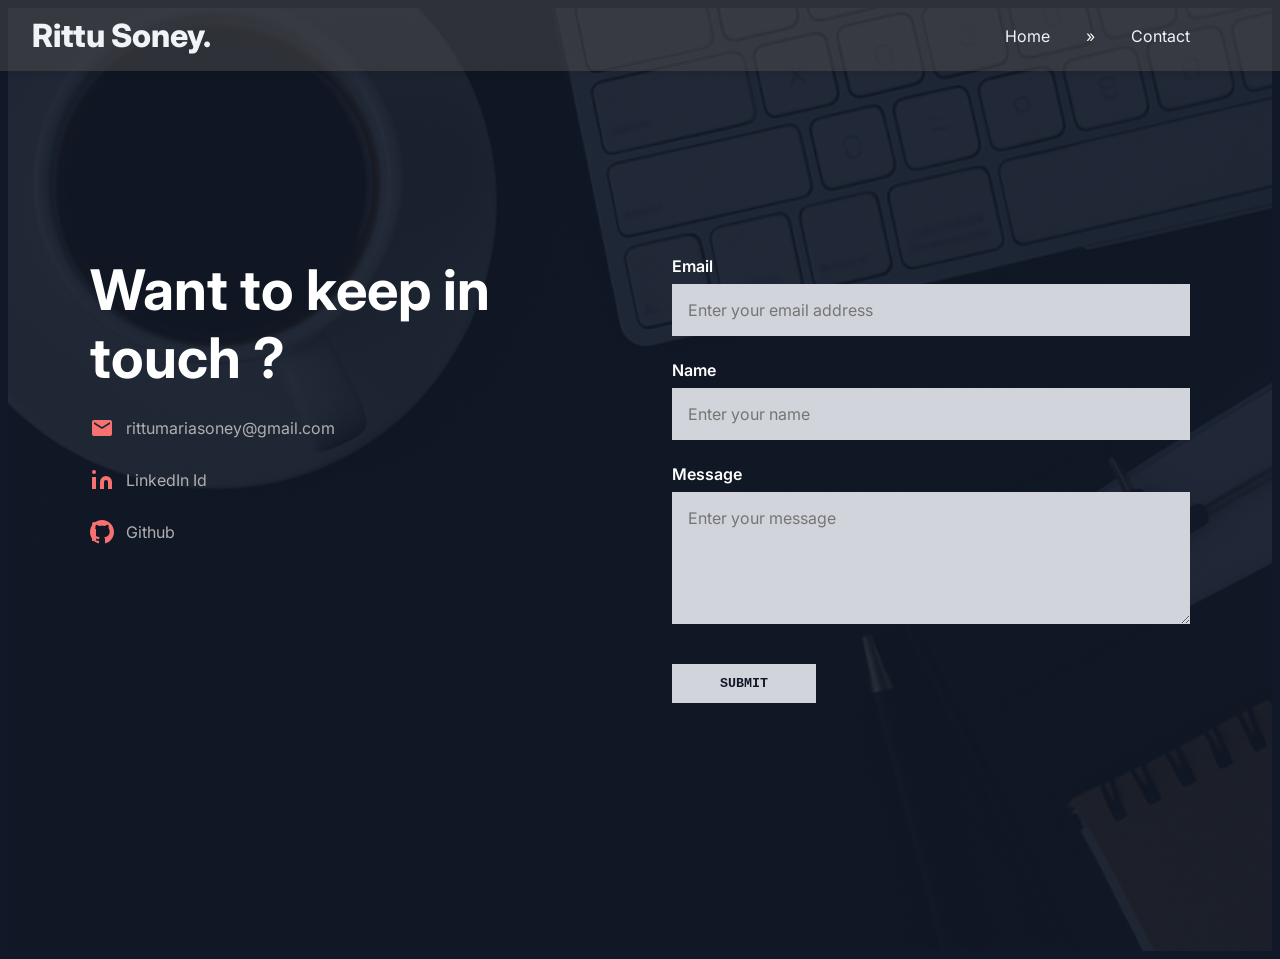
<file: contact.html>
<!doctype html>
<html lang="en">
<head>
  <meta charset="UTF-8" />
  <meta name="viewport" content="width=device-width, initial-scale=1.0" />
  <title>Contact - Rittu</title>
  <link rel="stylesheet" href="style.css"> 
</head>
<body>

  <nav class="custom-header1" style="background:rgba(83, 81, 81, 0.466);box-shadow: 0 2px 8px rgba(0,0,0,0.1);">
      <div style="display: flex; justify-content: space-between; align-items: center;">
        <a href="index.html" class="nav-link" style="font-size: 32px; font-weight: 800;">Rittu Soney.</a>
        <ul style="display: flex; gap: 1rem;">
        <li><a href="index.html" class="nav-link" >Home</a></li>
        <li style="color: white;">»</li>
        <li><a class="nav-link" href="contact.html"> Contact</a></li>
        </ul>
      </div>
  </nav>

  <main class="contact-wrapper">
    <div class="contact-container">
      
      <div class="contact-left">
        <h1>Want to keep in touch ?</h1>

        <div class="social-details">
          <!-- Email-->
            <div class="details">
                <svg class="contact-icon" fill="currentColor" viewBox="0 0 24 24"><path d="M20 4H4c-1.1 0-1.99.9-1.99 2L2 18c0 1.1.9 2 2 2h16c1.1 0 2-.9 2-2V6c0-1.1-.9-2-2-2zm0 4l-8 5-8-5V6l8 5 8-5v2z"></path></svg>
                <span>rittumariasoney@gmail.com</span>
            </div>
            <!-- LinkedIn-->
            <div class="details">
                <svg class="contact-icon" fill="currentColor" viewBox="0 0 24 24"><path d="M16 8a6 6 0 0 1 6 6v7h-4v-7a2 2 0 0 0-2-2 2 2 0 0 0-2 2v7h-4v-7a6 6 0 0 1 6-6z"></path><rect width="4" height="12" x="2" y="9"/><circle cx="4" cy="4" r="2"/></svg>
                <a href="https://in.linkedin.com/in/rittusoney">LinkedIn Id</a>
            </div>
            <!-- Github-->
                <div class="details">
                    <svg class="contact-icon" fill="currentColor" viewBox="0 0 24 24" xmlns="http://www.w3.org/2000/svg"><path d="M12 0c-6.626 0-12 5.373-12 12 0 5.302 3.438 9.803 8.216 11.319.6.111.828-.262.828-.584 0-.291-.015-1.05-.015-2.059-3.338.724-4.042-1.61-4.042-1.61-.545-1.385-1.332-1.755-1.332-1.755-1.089-.745.083-.73.083-.73 1.205.084 1.838 1.238 1.838 1.238 1.07 1.835 2.809 1.305 3.496.998.108-.77.42-1.304.762-1.603-2.665-.3-5.466-1.332-5.466-5.93 0-1.31.469-2.384 1.236-3.224-.124-.302-.535-1.523.117-3.176 0 0 1.008-.323 3.301 1.23.957-.266 1.983-.399 3.003-.404 1.02.005 2.045.138 3.003.404 2.29-1.553 3.297-1.23 3.297-1.23.652 1.653.24 2.874.118 3.176.766.84 1.235 1.914 1.235 3.224 0 4.61-2.805 5.625-5.474 5.923.43.372.823 1.102.823 2.222 0 1.604-.015 2.896-.015 3.286 0 .324.225.7.834.583C20.562 21.802 24 17.301 24 12c0-6.627-5.373-12-12-12z"></path><rect width="4" height="12" x="2" y="9"/><circle cx="4" cy="4" r="2"/></svg>
                    <a href="https://github.com/RittuSoney"style="color: #afafaf;text-decoration: none;">Github</a>
                </div> 

                <!-- Phone 
                <div class="flex items-center justify-center md:justify-start space-x-2">
                    <svg class="w-5 h-5 text-red-400 contact-icon" fill="currentColor" viewBox="0 0 24 24" xmlns="http://www.w3.org/2000/svg"><path d="M6.62 10.79c1.44 2.83 3.76 5.14 6.59 6.59l2.2-2.2c.27-.27.67-.36 1.02-.24 1.12.37 2.33.57 3.57.57.55 0 1 .45 1 1V20c0 .55-.45 1-1 1-9.39 0-17-7.61-17-17 0-.55.45-1 1-1h3.5c.55 0 1 .45 1 1 0 1.25.2 2.45.57 3.57.11.35.03.74-.25 1.02l-2.2 2.2z"></path></svg>
                    <span>+091 11 1111 1111</span>
                </div -->
        </div>
      </div>

      <div class="contact-right">
        <form>
            <div class="form-group">
              <label for="email">Email</label>
              <input type="email" id="email" placeholder="Enter your email address" required>
            </div>
            <div class="form-group">
              <label for="name">Name</label>
              <input type="text" id="name" placeholder="Enter your name" required>
            </div>
          

          <div class="form-group">
            <label for="message">Message</label>
            <textarea id="message" rows="5" placeholder="Enter your message" required></textarea>
          </div>

          <button type="submit" class="submit-btn">SUBMIT</button>
        </form>
      </div>

    </div>
  </main>

  <script>    // Wait for the DOM to load
document.addEventListener("DOMContentLoaded", () => {
    const form = document.getElementById('contact-form');
    const successMessage = document.getElementById('success-message');

    // Make sure the form exists on the current page before adding the listener
    if (form) {
        form.addEventListener('submit', async function(event) {
            // 1. Stop the default Formspree redirect
            event.preventDefault(); 

            // 2. Gather the data from the inputs
            const data = new FormData(form);
            const action = form.action;

            try {
                // 3. Send the data in the background using fetch
                const response = await fetch(action, {
                    method: 'POST',
                    body: data,
                    headers: {
                        'Accept': 'application/json'
                    }
                });

                // 4. If successful, show the message and clear the form
                if (response.ok) {
                    successMessage.style.display = 'block';
                    form.reset(); 
                    
                    // Hide the success message after 5 seconds
                    setTimeout(() => {
                        successMessage.style.display = 'none';
                    }, 5000);
                } else {
                    alert("Oops! There was a problem submitting your form.");
                }
            } catch (error) {
                console.error("Form submission error:", error);
                alert("Oops! There was a network error. Please try again.");
            }
        });
    }
});
</script>
</body>
</html>
</file>
<file: style.css>
@import url('https://fonts.googleapis.com/css2?family=Inter:wght@100..900&display=swap');

        /* Make all images responsive by default */
        img {
            max-width: 100%;
            height: auto;
        }

        body {
            background-color: rgb(17, 24, 39);
            color: #1f2937;
            font-family: 'Inter', sans-serif;
            scroll-behavior: smooth;
        }


        /* nav bar*/
        nav ul {
            list-style: none;
            padding-right: 8%;
            margin: 0;
        }
        nav li {
            display: inline-block; /* put items in one line */
            margin-right: 20px;
        }

        .custom-header, .custom-header1 {
            background: transparent;
            position: fixed;       /* fixed */
            top: 0;                /* top-0 */
            left: 0;               /* left-0 */
            width: 100%;           /* w-full */
            z-index: 50;           /* z-50 */
            transition: all 0.3s ease-in-out; /* transition-all duration-300 ease-in-out */
            padding-top: 1rem;     /* py-4 (top & bottom padding 1rem) */
            padding-bottom: 1rem;
            padding-left: 2rem;    /* px-8 (left & right padding 2rem = 32px) */
            padding-right: 2rem;
        }
        .custom-header.scrolled{
            background:rgba(0, 0, 0, 0.5); /* change this to your theme color */
            box-shadow: 0 2px 8px rgba(0,0,0,0.1);
        }
        @media (max-width: 768px) {
            /* Make the navbar items stack vertically instead of side-by-side */
            .custom-header div {
                flex-direction: column;
                justify-content: center;
                gap: 1rem;
                text-align: center;
            }
        }
        /* nav bar icons */
        .nav-link { color:#f0f4f8; text-decoration: none;}
        .nav-link:hover { color: rgb(69, 190, 241);}

        /*typing effect*/
        #typing1 #typing2 {
            border-right: 2px solid var(--accent);
            padding-right: 4px;
            white-space: nowrap;
            overflow: hidden;
            display: inline-block;
            animation: blink 0.7s steps(1) infinite;
        }

        @keyframes blink { 50% { border-color: transparent; } }
        /* Hero Background Image (Placeholder) */
        .hero-bg {
            height: 97vh;                /* full screen height */
            display: flex;                /* enable flexbox */
            flex-direction: column;       /* stack children vertically */
            justify-content: center;      /* center along vertical axis */
            align-items: center;          /* center along horizontal axis */
            background-image: url('images/Profile/profile1.jpg'); background-size: cover; background-position: center;
        }

        .idk {
            z-index: 10;
            text-align: center;
            }
           
        .idk > * + * {
            margin-top: 1rem; 
        }

        .button1 {
            display: inline-flex;              
            align-items: center;              
            font-size: 1.5rem;               
            font-weight: 600;                  
            padding: 0.75rem 2rem;             
            background-color: #0ea5e9;         
            border-radius: 9999px;             
            color: white;                      
            text-decoration: none;            
            box-shadow: 0 10px 20px rgba(0, 0, 0, 0.15); 
        }
        .button1:hover {
            background-color: #0284c7;       
        }
        .button-icon {
            width: 20px;                       
            height: 20px;                    
            margin-right: 0.5rem;             
        }

        .text1{ color:white; font-size: 3.75rem; line-height: 1;font-weight: 800;}
        @media (min-width: 640px) { /* sm */
            .text1 {
                font-size: 4.5rem;
            }
        }
        @media (min-width: 1024px) { /* lg */
            .text1 {
                font-size: 6rem;
            }
        }
        /* Custom scrollbar style for a clean look */
        ::-webkit-scrollbar { width: 8px; }
        ::-webkit-scrollbar-thumb { background: #3b82f6; border-radius: 4px; }
        ::-webkit-scrollbar-track { background: #1f2937; }

        /* Icon styling*/
        .icon-container {
            display: inline-flex;
            justify-content: center;
            align-items: center;
            width: 4rem;
            height: 4rem;
            border-radius: 50%;
            background-color: #f0f4f8; /* Very light background */
            transition: all 0.3s ease;
        }
        .icon-container:hover {background-color: #3b82f6;}
        .icon-container:hover svg {color: white;}
        
        /*About and Project Headings*/
        .APHeading {
            font-size: 3rem;
            line-height: 2.5rem;
            font-weight: 800;
            color: #6f7070;;
            margin-bottom: 2rem;
        }
        @media (min-width: 1024px) {
            .APHeading {
                font-size: 3rem;
                line-height: 1;
            }
        }

        /*About Section*/
        .about-section  {
            padding-top: 4rem;
            padding-bottom: 4rem;
            background-color: rgb(17, 24, 39);
        }
        @media (min-width: 768px) {
            .about-section {
                padding-top: 6rem;
                padding-bottom: 6rem;
            }
        }

        .aboutGrid-container {
            max-width: 80rem;
            margin-left: auto;
            margin-right: auto;
            padding-left: 0%;
            display: grid;
            gap: 3rem;
            align-items: center;
        }
        @media (min-width: 640px) {
            .aboutGrid-container {
                padding-left: 1.5rem;
                padding-right: 1.5rem;
            }
        }
        @media (min-width: 768px) {
            .aboutGrid-container {
                grid-template-columns: repeat(2, 1fr);
            }
        }
        @media (min-width: 1024px) {
            .aboutGrid-container {
                padding-left: 2rem;
                padding-right: 2rem;
            }
        }

        .aboutImg {
            order: 2;
        }
        @media (min-width: 768px) {
            .aboutImg {
                order: 1;
            }
        }

        .about-item {
            max-width: 100%;
            box-sizing: border-box;
            background: rgb(192, 203, 228);
            border-radius: 2rem;
            padding: 1rem;
            box-shadow: 0 2px 6px rgba(0,0,0,0.1);
            display: grid;
            gap: 2rem
        }
@media (min-width: 640px) {
            .Ccontainer {
                padding-left: 1.5rem;
                padding-right: 1.5rem;
            }
        }
        .aboutCnt {
            order: 1;
        }
        
        @media (min-width: 640px) {
            .aboutOrder2 {
                order: 2;
            }
        }
        .aboutCnt > * + * {
            margin-top: 1.5rem;
        }

        .readMore {
            display: inline-flex;
            align-items: left;
            font-size: 1.125rem;
            line-height: 1.75rem;
            font-weight: 600;
            color: rgb(14, 165, 233);
            transition: color 0.2s ease-in-out;
            text-decoration: none;
        }

        .readMore:hover {
            color: rgb(2, 132, 199);
        }
        
        /*Projects Section*/
        .project-section {
            padding-top: 4rem;
            padding-bottom: 4rem;
            padding-right: 4rem;
            padding-left: 4rem;
            background-color: rgb(249, 250, 251);
        }
        @media (min-width: 768px) {
            .project-section {
                padding-top: 6rem;
                padding-bottom: 6rem;
            }
        }

        .PContainer {
            
            margin-left: auto;
            margin-right: auto;
            padding-left: 1rem;
            padding-right: 1rem;
        }

        @media (min-width: 640px) {
            .PContainer {
                padding-left: 1.5rem;
                padding-right: 1.5rem;
            }
        }

        @media (min-width: 1024px) {
            .PContainer {
                padding-left: 2rem;
                padding-right: 2rem;
            }
        }
        /* Project Hover Effect (for the gallery) */
        .project-grid {
            display: grid;
            grid-template-columns: repeat(1, 1fr); /* 1 column on small screens */
            gap: 1.5rem;
        }
        /* 2. Medium Screens (Tablets and up) */
        @media (min-width: 768px) {
            .project-grid {
                grid-template-columns: repeat(2, 1fr); /* 2 columns */
            }
        }
        /* 3. Large Screens (Desktops and up) */
        @media (min-width: 1024px) {
            .project-grid {
                grid-template-columns: repeat(3, 1fr); /* 3 columns */
            }
        }
        .project-item {
            max-width: 80rem;
            max-height: 21rem;
            overflow: hidden;
            position: relative;
            cursor: pointer;
            border-radius: 0.5rem;
            /* box-shadow property replaces 'shadow-xl' */
            box-shadow: 0 20px 25px -5px rgba(0, 0, 0, 0.1), 0 10px 10px -5px rgba(0, 0, 0, 0.04);
            width: 100%;
            height: 100%;
            object-fit: cover;

        }
        .project-overlay {
            position: absolute;
            top: 0;
            left: 0;
            width: 100%;
            height: 100%;
            background-color: rgba(0, 0, 0, 0.6);
            display: flex;
            justify-content: center;
            align-items: center;
            opacity: 0;
            transition: opacity 0.3s ease;
            color: white;
            font-weight: bold;
        }
        .project-overlay:hover{opacity: 1;}
        @media (min-width: 640px) {
            .text {
                font-size: 4.5rem;
            }
            .doYouLikeMyWork {
              font-size: 3rem;   /* 48px */
              line-height: 1;
            }
        }
        /*Certificate Section*/
        .certificate-link { 
            color:rgb(17, 24, 39); text-decoration: none; font-size: 42px; font-weight: 800;
        }
        .certificate-link:hover { color: rgb(69, 190, 241);}

        #certificate{
            padding-top: 5%;
            margin-left: auto;
            margin-right: auto;
            text-align: center;
        }

        /*CV / Resume*/
        .btn-outline {
            background:rgb(17, 24, 39);       
            border: none; 
            color: #374151; 
        }

        .btn-outline:hover {
            background-color: #f9fafb; 
            box-shadow: 0 2px 8px rgba(0,0,0,0.1);
            border-color: #9ca3af; 
        }



        /*"do you like my work" section alignment*/
        .Ccontainer{
            max-width: 56rem; /* 4xl */
            margin-left: auto;
            margin-right: auto;
            padding-left: 1rem;
            padding-right: 1rem;
            text-align: center;
        }

        @media (min-width: 640px) {
            .Ccontainer {
                padding-left: 1.5rem;
                padding-right: 1.5rem;
            }
        }

        @media (min-width: 1024px) {
            .Ccontainer {
                padding-left: 2rem;
                padding-right: 2rem;
            }
        }
        .Ccontainer > * + * {
            margin-top: 1.5rem;
        }
        @media (min-width: 768px) {
            .custom-grid {
                grid-template-columns: repeat(3, 1fr); /* md:grid-cols-3 */
                text-align: left;                      /* md:text-left */
            }
        }
        .custom-section {
            padding-top: 3rem;        /* py-12 → 3rem (48px) */
            padding-bottom: 3rem;
            background-color: #ffffff3a;
            display: flex;             /* flex */
            align-items: center;       /* items-center (vertical center) */
            justify-content: center;   /* justify-center (horizontal center) */
        }
        .custom-grid {
            max-width: 64rem;
            margin-left: auto;
            margin-right: auto;
            border-top: 1px solid #e5e7eb;
            border-bottom: 1px solid #e5e7eb;
            padding-top: 1.5rem;
            padding-bottom: 1.5rem;
            display: grid;                /* grid */
            gap: 2rem;                    /* gap-8 = 2rem (32px) */
            text-align: center;           /* text-center */
            color: #4b5563;               /* text-gray-600 */
            font-weight: 500;             /* font-medium */
        }

         /* --- CONTACT SECTION LAYOUT ---*/
        .contact-container {
            display: flex;
            flex-wrap: wrap; /* Allows sections to stack on mobile */
            gap: 4rem;
            max-width: 1100px;
            width: 100%;
        }
        .contact-wrapper {
            /* Adds a dark overlay on top of your background image */
            background: linear-gradient(rgba(17, 24, 39, 0.85), rgba(17, 24, 39, 0.85)), url('images/contactBg.png') center/cover no-repeat;
            min-height: calc(100vh - 85px);
            display: flex;
            justify-content: center;
            align-items: center;
            padding: 4rem 2rem;
        }
        .contact-left {
            flex: 1;
            min-width: 300px;
        }
        .contact-left h1 {
            font-size: 3.5rem;
            margin-bottom: 1.5rem;
            margin-top: 0;
            color: #ffffff;
        }
        /* Social Icons */
        .social-details { display: flex; flex-direction: column; gap: 1.75rem; }
        .details { display: flex; align-items: center; gap: 0.75rem; color: #afafaf; }
        .details a { color: rgb(175, 175, 175); text-decoration: none; }
        .contact-icon { width: 1.5rem; height: 1.5rem; color: #f87171; }
        .contact-right {
            flex: 1;
            min-width: 300px;
        }
        .form-group {
            flex: 1;
            display: flex;
            flex-direction: column;
            margin-bottom: 1.5rem;
        }
        .form-group label {
            font-weight: 600;
            margin-bottom: 0.5rem;
            color: #ffffff;
        }
        .form-group input, .form-group textarea {
            padding: 1rem;
            background-color: #d1d5db;
            border: none;
            color: #1f2937;
            font-family: inherit;
            font-size: 1rem;
        }
        .form-group input:focus, .form-group textarea:focus {
            outline: 2px solid #6b7280;
        }

        .submit-btn {
            background-color: #d1d5db;
            color: #111827;
            border: none;
            padding: 0.75rem 3rem;
            font-family: 'Cascadia Code', monospace;
            font-weight: 600;
            cursor: pointer;
            transition: all 0.3s ease-in-out;
            margin-top: 1rem;
        }
        .submit-btn:hover { background-color: #9ca3af; }
</file>
